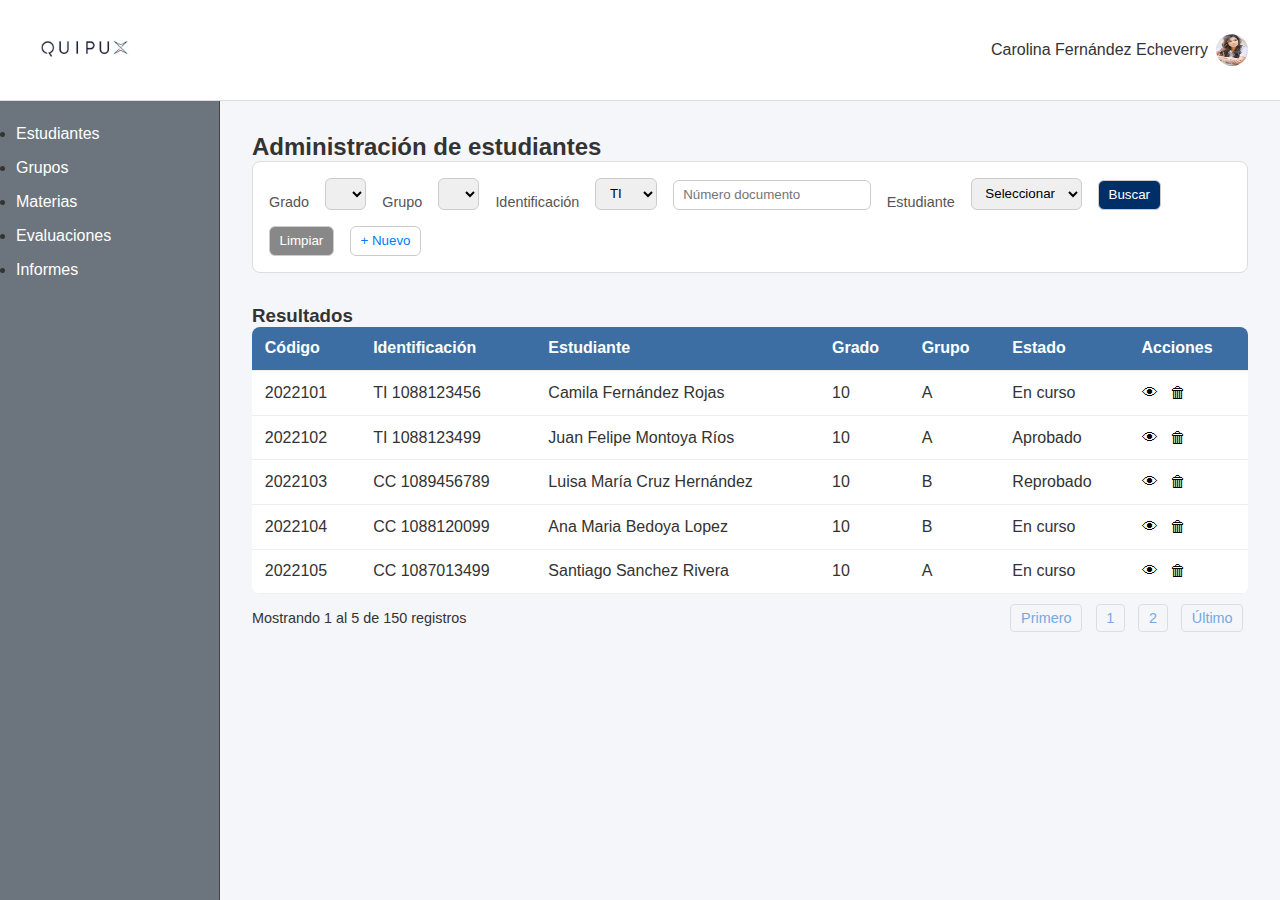
<file: Mi_Primer_Proyecto/Index/index.html>
<!DOCTYPE html>
<html lang="es">
<head>
  <meta charset="UTF-8">
  <meta name="viewport" content="width=device-width, initial-scale=1.0">
  <title>Administración de Estudiantes</title>
 <link rel="stylesheet" href="../Style/styles.css">
</head>
<body>
    <header class="encabezado">
  <div class="logo">
    <img src="../Assets/Img/quipux.jpg" alt="Logo Quipux">
  </div>

  <div class="usuario">
    <span>Carolina Fernández Echeverry</span>
    <img src="../Assets/Img/Carolina.jpg" alt="Usuario">
  </div>
</header>

  <nav class="menu-lateral">
    <ul>
      <li><a href="#">Estudiantes</a></li>
      <li><a href="#">Grupos</a></li>
      <li><a href="#">Materias</a></li>
      <li><a href="#">Evaluaciones</a></li>
      <li><a href="#">Informes</a></li>
    </ul>
  </nav>
  <main>
    <section class="filtros">
      <h2>Administración de estudiantes</h2>
      <form>
        <label for="grado">Grado</label>
        <select id="grado"></select>

        <label for="grupo">Grupo</label>
        <select id="grupo"></select>

        <label for="tipo-doc">Identificación</label>
        <select id="tipo-doc">
          <option>TI</option>
          <option>CC</option>
        </select>
        <input type="text" placeholder="Número documento">

        <label for="estudiante">Estudiante</label>
        <select id="estudiante">
          <option>Seleccionar</option>
        </select>

        <button type="submit" class="btn-azul">Buscar</button>
        <button type="reset" class="btn-gris">Limpiar</button>
        <button type="button" class="btn-nuevo">+ Nuevo</button>
      </form>
    </section>

    <section class="tabla">
      <h3>Resultados</h3>
      <table>
        <thead>
          <tr>
            <th>Código</th>
            <th>Identificación</th>
            <th>Estudiante</th>
            <th>Grado</th>
            <th>Grupo</th>
            <th>Estado</th>
            <th>Acciones</th>
          </tr>
        </thead>
        <tbody>
          <tr>
            <td>2022101</td>
            <td>TI 1088123456</td>
            <td>Camila Fernández Rojas</td>
            <td>10</td>
            <td>A</td>
            <td>En curso</td>
            <td>
              <button onclick="verEstudiante()">👁</button>
              <button onclick="abrirModal()">🗑</button>
            </td>
          </tr>
          <tr>
            <td>2022102</td>
            <td>TI 1088123499</td>
            <td>Juan Felipe Montoya Ríos</td>
            <td>10</td>
            <td>A</td>
            <td>Aprobado</td>
            <td>
              <button>👁</button>
              <button onclick="abrirModal()">🗑</button>
            </td>
          </tr>
          <tr>
            <td>2022103</td>
            <td>CC 1089456789</td>
            <td>Luisa María Cruz Hernández</td>
            <td>10</td>
            <td>B</td>
            <td>Reprobado</td>
            <td>
              <button>👁</button>
              <button onclick="abrirModal()">🗑</button>
            </td>
          </tr>
          <tr>
            <td>2022104</td>
            <td>CC 1088120099</td>
            <td>Ana Maria Bedoya Lopez</td>
            <td>10</td>
            <td>B</td>
            <td>En curso</td>
            <td>
              <button>👁</button>
              <button onclick="abrirModal()">🗑</button>
            </td>
          </tr>
          <tr>
            <td>2022105</td>
            <td>CC 1087013499</td>
            <td>Santiago Sanchez Rivera</td>
            <td>10</td>
            <td>A</td>
            <td>En curso</td>
            <td>
              <button>👁</button>
              <button onclick="abrirModal()">🗑</button>
            </td>
          </tr>
        </tbody>
      </table>

      <div class="paginacion">
        <span>Mostrando 1 al 5 de 150 registros</span>
        <nav>
          <a href="#">Primero</a>
          <a href="#">1</a>
          <a href="#">2</a>
          <a href="#">Último</a>
        </nav>
      </div>
    </section>
  </main>
  <dialog id="ventana-eliminar">
    <h3>Eliminar estudiante</h3>
    <p>¿Estás seguro que deseas eliminar el registro?</p>
    <div class="botones-modal">
      <button onclick="cerrarModal()" class="btn-gris">No</button>
      <button onclick="confirmarEliminar()" class="btn-azul">Sí, eliminar</button>
    </div>
  </dialog>
  <script>
    const modal = document.getElementById("ventana-eliminar");

    function abrirModal() {
      modal.showModal();
    }

    function cerrarModal() {
      modal.close();
    }

    function confirmarEliminar() {
      alert("Estudiante eliminado ✅");
      modal.close();
    }
  </script>
</body>
</html>
</file>
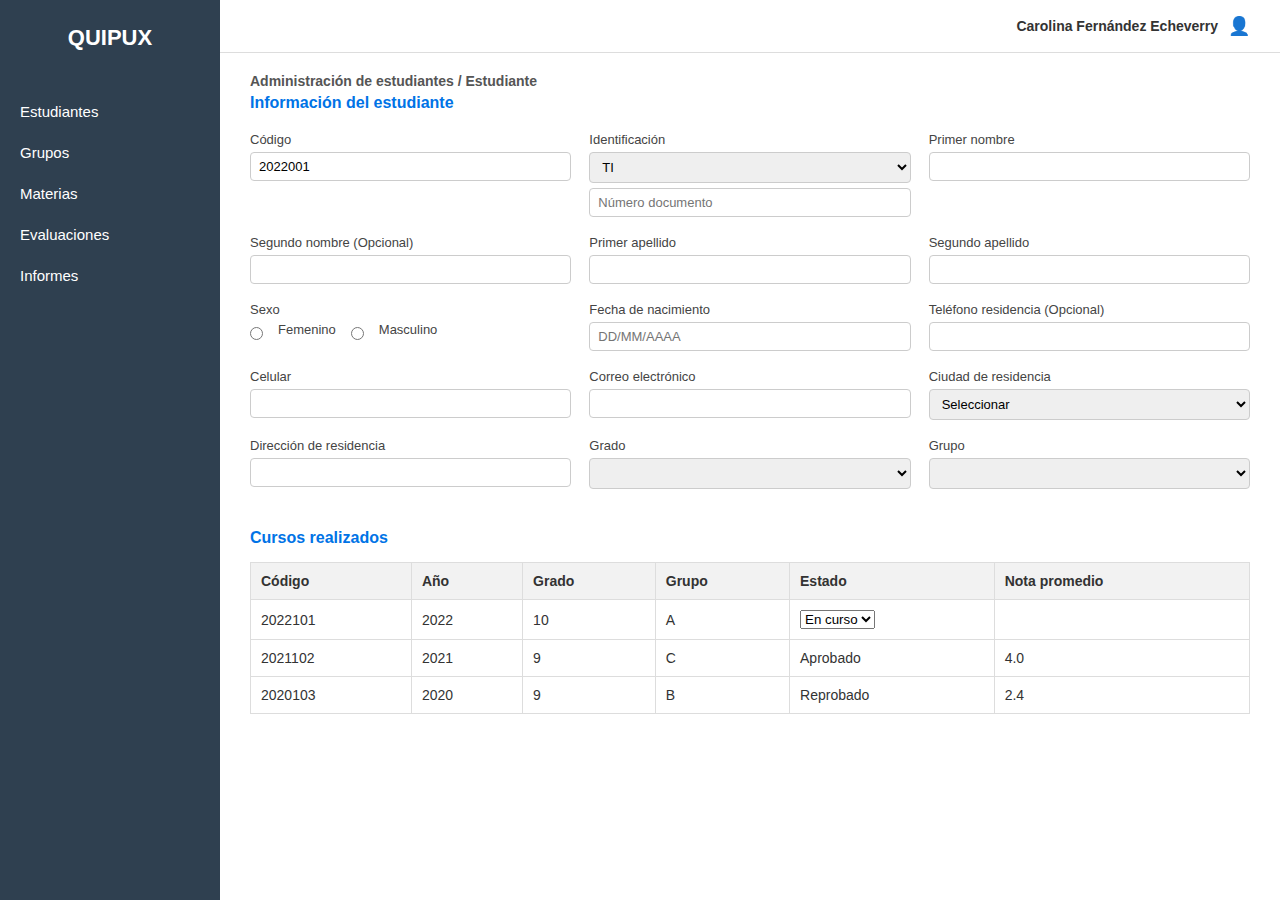
<file: Mi_Primer_Proyecto/Index/detalle.html>
<!DOCTYPE html>
<html lang="es">
<head>
  <meta charset="UTF-8">
  <title>Quipux - Estudiante</title>
  <link rel="stylesheet" href="../Style/estilos.css">
</head>
<body>
  <div class="contenedor">
    <aside class="barra">
      <h1 class="logo">QUIPUX</h1>
      <ul class="menu">
        <li>Estudiantes</li>
        <li>Grupos</li>
        <li>Materias</li>
        <li>Evaluaciones</li>
        <li>Informes</li>
      </ul>
    </aside>

    <main class="principal">
      <header class="encabezado">
        <span class="usuario">Carolina Fernández Echeverry</span>
        <span class="icono">👤</span>
      </header>

      <section class="informacion">
        <h2>Administración de estudiantes / Estudiante</h2>
        <h3>Información del estudiante</h3>

        <form class="formulario">
          <label>Código
            <input type="text" value="2022001">
          </label>
          <label>Identificación
            <select>
              <option>TI</option>
              <option>CC</option>
            </select>
            <input type="text" placeholder="Número documento">
          </label>
          <label>Primer nombre
            <input type="text">
          </label>
          <label>Segundo nombre (Opcional)
            <input type="text">
          </label>
          <label>Primer apellido
            <input type="text">
          </label>
          <label>Segundo apellido
            <input type="text">
          </label>
          <label>Sexo
            <div class="radios">
              <input type="radio" name="sexo"> Femenino
              <input type="radio" name="sexo"> Masculino
            </div>
          </label>
          <label>Fecha de nacimiento
            <input type="text" placeholder="DD/MM/AAAA">
          </label>
          <label>Teléfono residencia (Opcional)
            <input type="text">
          </label>
          <label>Celular
            <input type="text">
          </label>
          <label>Correo electrónico
            <input type="email">
          </label>
          <label>Ciudad de residencia
            <select>
              <option>Seleccionar</option>
            </select>
          </label>
          <label>Dirección de residencia
            <input type="text">
          </label>
          <label>Grado
            <select></select>
          </label>
          <label>Grupo
            <select></select>
          </label>
        </form>
      </section>

      <section class="cursos">
        <h3>Cursos realizados</h3>
        <table>
          <thead>
            <tr>
              <th>Código</th>
              <th>Año</th>
              <th>Grado</th>
              <th>Grupo</th>
              <th>Estado</th>
              <th>Nota promedio</th>
            </tr>
          </thead>
          <tbody>
            <tr>
              <td>2022101</td>
              <td>2022</td>
              <td>10</td>
              <td>A</td>
              <td><select><option>En curso</option></select></td>
              <td></td>
            </tr>
            <tr>
              <td>2021102</td>
              <td>2021</td>
              <td>9</td>
              <td>C</td>
              <td>Aprobado</td>
              <td>4.0</td>
            </tr>
            <tr>
              <td>2020103</td>
              <td>2020</td>
              <td>9</td>
              <td>B</td>
              <td>Reprobado</td>
              <td>2.4</td>
            </tr>
          </tbody>
        </table>
      </section>
    </main>
  </div>
</body>
</html>
</file>
<file: Mi_Primer_Proyecto/Style/styles.css>
* {
  margin: 0;
  padding: 0;
  box-sizing: border-box;
}

body {
  display: grid;
  grid-template-columns: 220px 1fr;
  grid-template-rows: auto 1fr;
  min-height: 100vh;
  font-family: "Segoe UI", Arial, sans-serif;
  background: #f5f6fa;
  color: #333;
}

.encabezado {
  grid-column: 1 / 3;
  background: #fff;
  padding: 0.5rem 2rem;
  display: flex;
  justify-content: space-between; 
  align-items: center;
  border-bottom: 1px solid #ddd;
  gap: 2rem;
}

.logo img {
  height: 80px;
  width: auto;
}


.usuario {
  display: flex;
  align-items: center;
  gap: 0.5rem;
}

.usuario img {
  width: 32px;
  height: 32px;
  border-radius: 50%;
}

.menu-lateral {
  background: #6c757d;
  border-right: 1px solid #444;
  padding: 1rem;
}

.menu-lateral a {
  text-decoration: none;
  color: #fff;
  font-weight: 500;
  display: block;
  padding: 0.5rem 0;
  border-radius: 4px;
}

.menu-lateral a:hover {
  background: #5a6268;
}

main {
  padding: 2rem;
  display: flex;
  flex-direction: column;
  gap: 2rem;
}
.filtros form {
  display: flex;
  flex-wrap: wrap;
  gap: 1rem;
  align-items: flex-end;
  background: #fff;
  padding: 1rem;
  border-radius: 8px;
  border: 1px solid #ddd;
}

.filtros label {
  font-size: 0.9rem;
  color: #555;
}

.filtros input,
.filtros select,
.filtros button {
  padding: 0.4rem 0.6rem;
  border: 1px solid #ccc;
  border-radius: 6px;
}
.btn-azul {
  background: #002f67;
  color: #fff;
  border: none;
  padding: 0.5rem 1rem;
  border-radius: 6px;
  cursor: pointer;
}

.btn-azul:hover {
  background: #004a99;
}

.btn-gris {
  background: #888;
  color: #fff;
  border: none;
  padding: 0.5rem 1rem;
  border-radius: 6px;
  cursor: pointer;
}

.btn-gris:hover {
  background: #666;
}

.btn-nuevo {
  background: #fff;
  color: #007bff;
  border: 1px solid #007bff;
  padding: 0.5rem 1rem;
  border-radius: 6px;
  cursor: pointer;
}

.btn-nuevo:hover {
  background: #3c6ea3;
  color: #fff;
}

.tabla table {
  width: 100%;
  border-collapse: collapse;
  background: #fff;
  border-radius: 8px;
  overflow: hidden;
}

.tabla th,
.tabla td {
  padding: 0.8rem;
  text-align: left;
  border-bottom: 1px solid #eee;
}

.tabla th {
  background: #3c6ea3;
  color: #fff;
}

.tabla tr:hover {
  background: #f0f6ff;
}

.tabla button {
  background: none;
  border: none;
  cursor: pointer;
  font-size: 1rem;
  margin-right: 0.5rem;
}

.paginacion {
  margin-top: 1rem;
  display: flex;
  justify-content: space-between;
  align-items: center;
  font-size: 0.9rem;
}

.paginacion nav a {
  margin: 0 0.3rem;
  padding: 0.3rem 0.6rem;
  border: 1px solid #ddd;
  border-radius: 4px;
  text-decoration: none;
  color: #76a8e4;
}

.paginacion nav a:hover {
  background: #3c6ea3;
  color: #fff;
}
dialog {
  border: none;
  border-radius: 8px;
  padding: 2rem;
  max-width: 400px;
  text-align: center;
  font-family: inherit;
  box-shadow: 0 4px 10px rgba(0,0,0,0.25);
}

dialog::backdrop {
  background: rgba(0, 0, 0, 0.6);
}

dialog h3 {
  margin-bottom: 1rem;
  color: #3c6ea3;
}

dialog p {
  margin-bottom: 1.5rem;
  color: #333;
}

.botones-modal {
  display: flex;
  justify-content: space-around;
}
</file>
<file: Mi_Primer_Proyecto/Style/estilos.css>
* {
  margin: 0;
  padding: 0;
  box-sizing: border-box;
}

body {
  font-family: Arial, sans-serif;
  background: #f5f6fa;
  color: #333;
}

.contenedor {
  display: flex;
  min-height: 100vh;
}

.barra {
  width: 220px;
  background: #2f4050;
  color: #fff;
  padding: 25px 20px;
}

.logo {
  font-size: 22px;
  font-weight: bold;
  margin-bottom: 40px;
  text-align: center;
}

.menu {
  list-style: none;
}

.menu li {
  padding: 12px 0;
  font-size: 15px;
  cursor: pointer;
}

.principal {
  flex: 1;
  background: #fff;
  display: flex;
  flex-direction: column;
}

.encabezado {
  display: flex;
  justify-content: flex-end;
  align-items: center;
  padding: 15px 30px;
  border-bottom: 1px solid #ddd;
  font-size: 14px;
}

.usuario {
  font-weight: bold;
}

.icono {
  margin-left: 10px;
  font-size: 18px;
}

.informacion {
  padding: 20px 30px;
}

.informacion h2 {
  font-size: 14px;
  color: #555;
  margin-bottom: 5px;
}

.informacion h3 {
  font-size: 16px;
  color: #0073e6;
  margin-bottom: 20px;
}

.formulario {
  display: grid;
  grid-template-columns: repeat(3, 1fr);
  gap: 18px;
}

.formulario label {
  display: flex;
  flex-direction: column;
  font-size: 13px;
  color: #444;
}

.formulario input,
.formulario select {
  margin-top: 5px;
  padding: 6px 8px;
  border: 1px solid #ccc;
  border-radius: 4px;
  font-size: 13px;
}

.radios {
  display: flex;
  gap: 15px;
  margin-top: 5px;
  font-size: 13px;
}

.cursos {
  padding: 20px 30px;
}

.cursos h3 {
  font-size: 16px;
  color: #0073e6;
  margin-bottom: 15px;
}

table {
  width: 100%;
  border-collapse: collapse;
  font-size: 14px;
}

th, td {
  padding: 10px;
  border: 1px solid #ddd;
  text-align: left;
}

th {
  background: #f2f2f2;
  color: #333;
}
</file>
